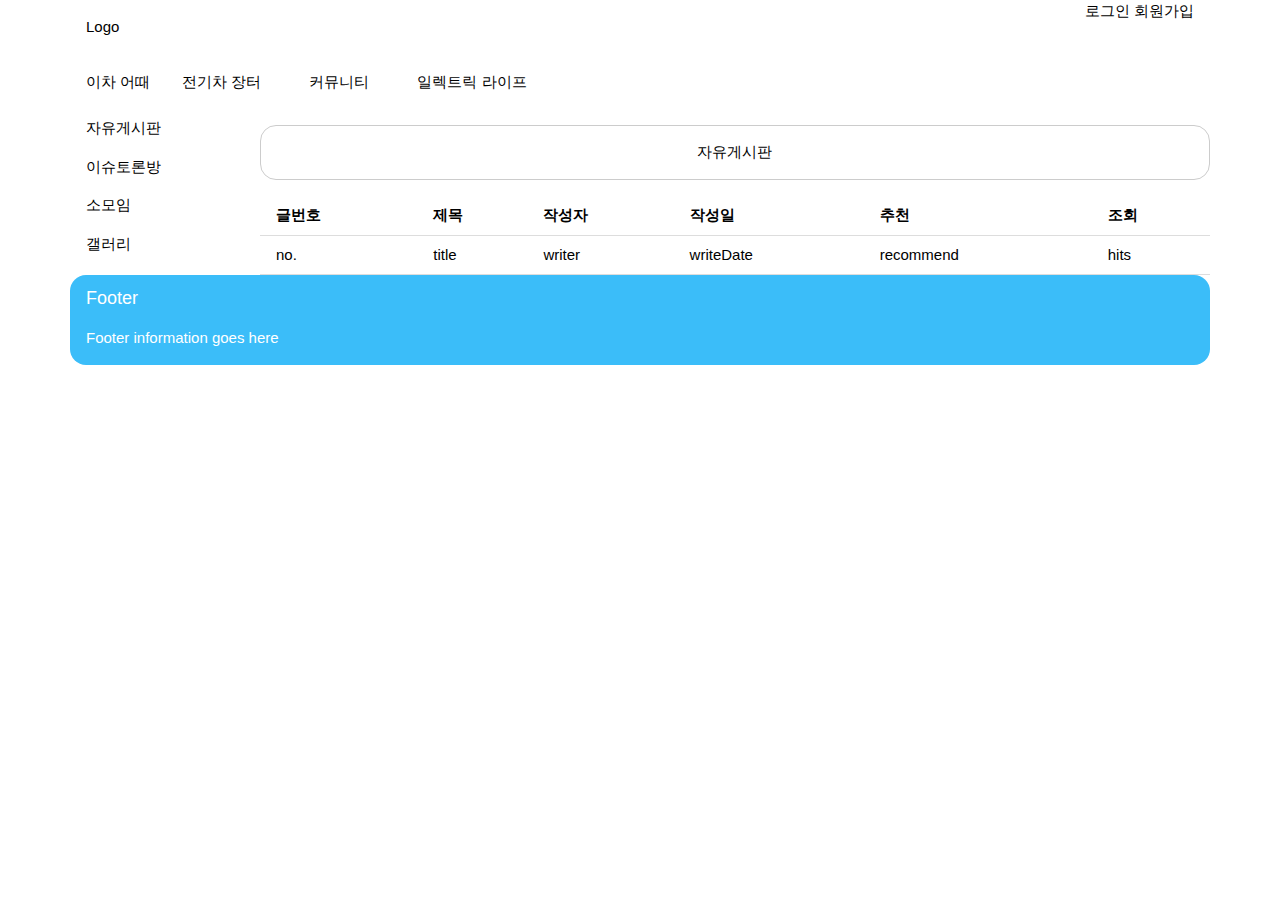
<file: bbs.html>
<!DOCTYPE html>
<html>
  <head>
    <title>electric life</title>
    <meta charset="UTF-8" />
    <meta name="viewport" content="width=device-width, initial-scale=1" />
    <link rel="stylesheet" href="css/w3.css" />
    <link rel="stylesheet" href="css/w3-theme-ev.css" />
    <link rel="stylesheet" href="css/cgoing.css" />
    <script src="js/w3.js"></script>
  </head>
  <body>
    <div class="w3-auto">
      <!-- 헤더, 내비 영역 -->
      <div w3-include-html="nav.html"></div>
      <script>
        w3.includeHTML();
      </script>

      <div class="w3-row">
        <!-- 사이드바 영역 -->
        <div class="w3-col m2 l2">
          <div class="w3-bar-block">
            <a href="#" class="w3-bar-item w3-button">자유게시판</a>
            <a href="#" class="w3-bar-item w3-button">이슈토론방</a>
            <a href="#" class="w3-bar-item w3-button">소모임</a>
            <a href="#" class="w3-bar-item w3-button">갤러리</a>
          </div>
        </div>
        <!-- 게시판 테이블 영역 -->
        <div id="bbsTable" class="w3-col m10 l10">
          <div class="w3-panel w3-border w3-round-xlarge">
            <p class="w3-center">자유게시판</p>
          </div>
          <table class="w3-table w3-bordered">
            <tr>
              <th>글번호</th>
              <th>제목</th>
              <th>작성자</th>
              <th>작성일</th>
              <th>추천</th>
              <th>조회</th>
            </tr>
            <tr>
              <td>no.</td>
              <!-- 상세페이지 링크 -->
              <!-- view.jsp로 바꾸고 request 객체에 넣어서 해보셈.(view.jsp?id=cgoing&~~~~) 뽐뿌 자유게시판 참고해보셈 -->
              <td><a href="view.html">title</a></td>
              <td>writer</td>
              <td>writeDate</td>
              <td>recommend</td>
              <td>hits</td>
            </tr>
          </table>
        </div>
      </div>

      <!-- 푸터 영역 -->
      <div w3-include-html="footer.html"></div>
      <script>
        w3.includeHTML();
      </script>
    </div>
  </body>
</html>
</file>
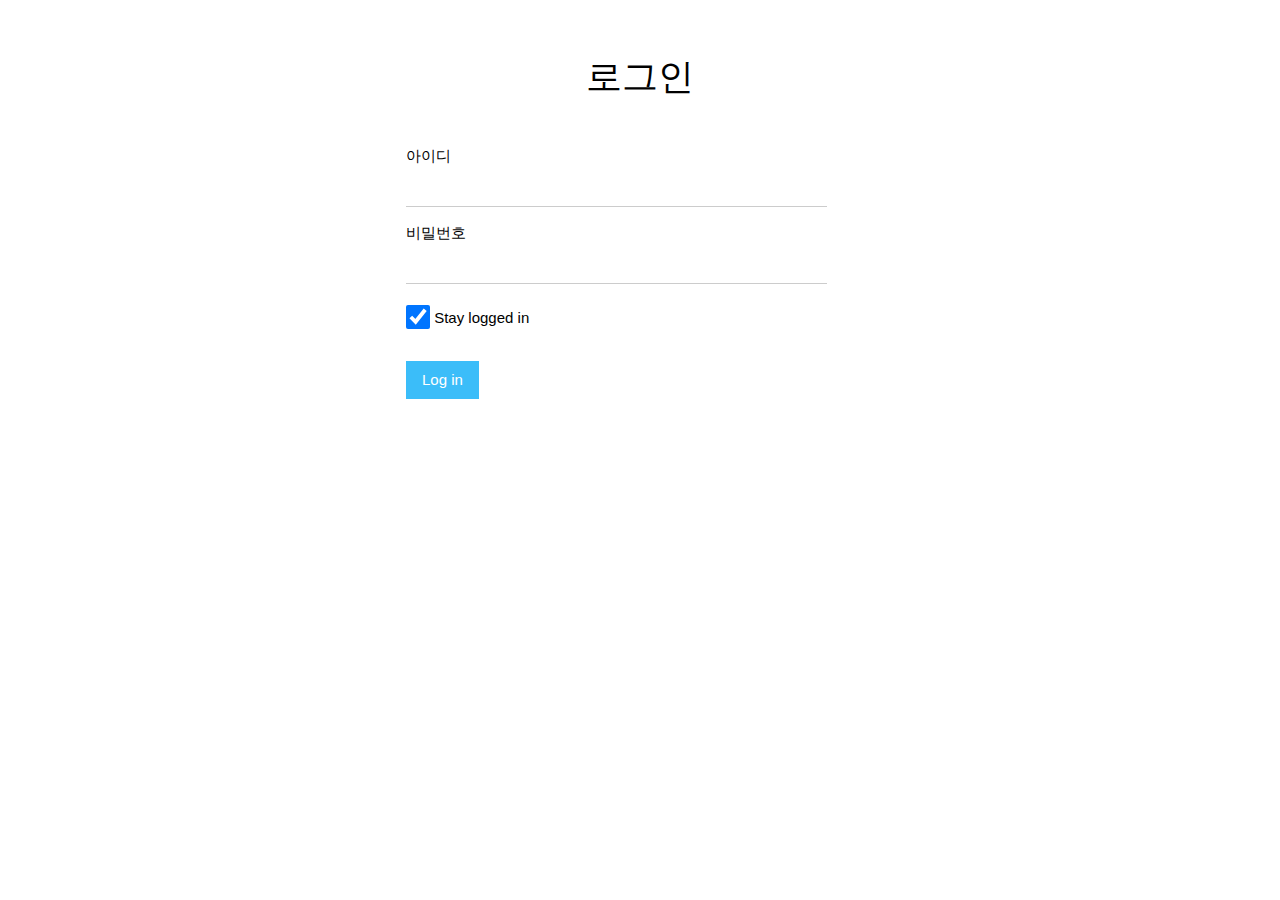
<file: login.html>
<!DOCTYPE html>
<html>
  <head>
    <title>electric life</title>
    <meta charset="UTF-8" />
    <meta name="viewport" content="width=device-width, initial-scale=1" />
    <link rel="stylesheet" href="css/w3.css" />
    <link rel="stylesheet" href="css/w3-theme-ev.css" />
  </head>
  <body>
    <h1 class="w3-center" style="margin-top: 50px">로그인</h1>

    <div class="w3-container">
      <form class="w3-auto w3-container w3-margin-top" style="max-width: 500px">
        <p>
          <label>아이디</label>
          <input
            class="w3-input"
            type="text"
            name="id"
            style="width: 90%"
            required />
        </p>
        <p>
          <label>비밀번호</label>
          <input
            class="w3-input"
            type="password"
            name="pw"
            style="width: 90%"
            required />
        </p>

        <p>
          <input id="milk" class="w3-check" type="checkbox" checked="checked" />
          <label>Stay logged in</label>
        </p>

        <p>
          <button class="w3-button w3-section w3-teal w3-theme-d1">
            Log in
          </button>
        </p>
      </form>
    </div>
  </body>
</html>
</file>
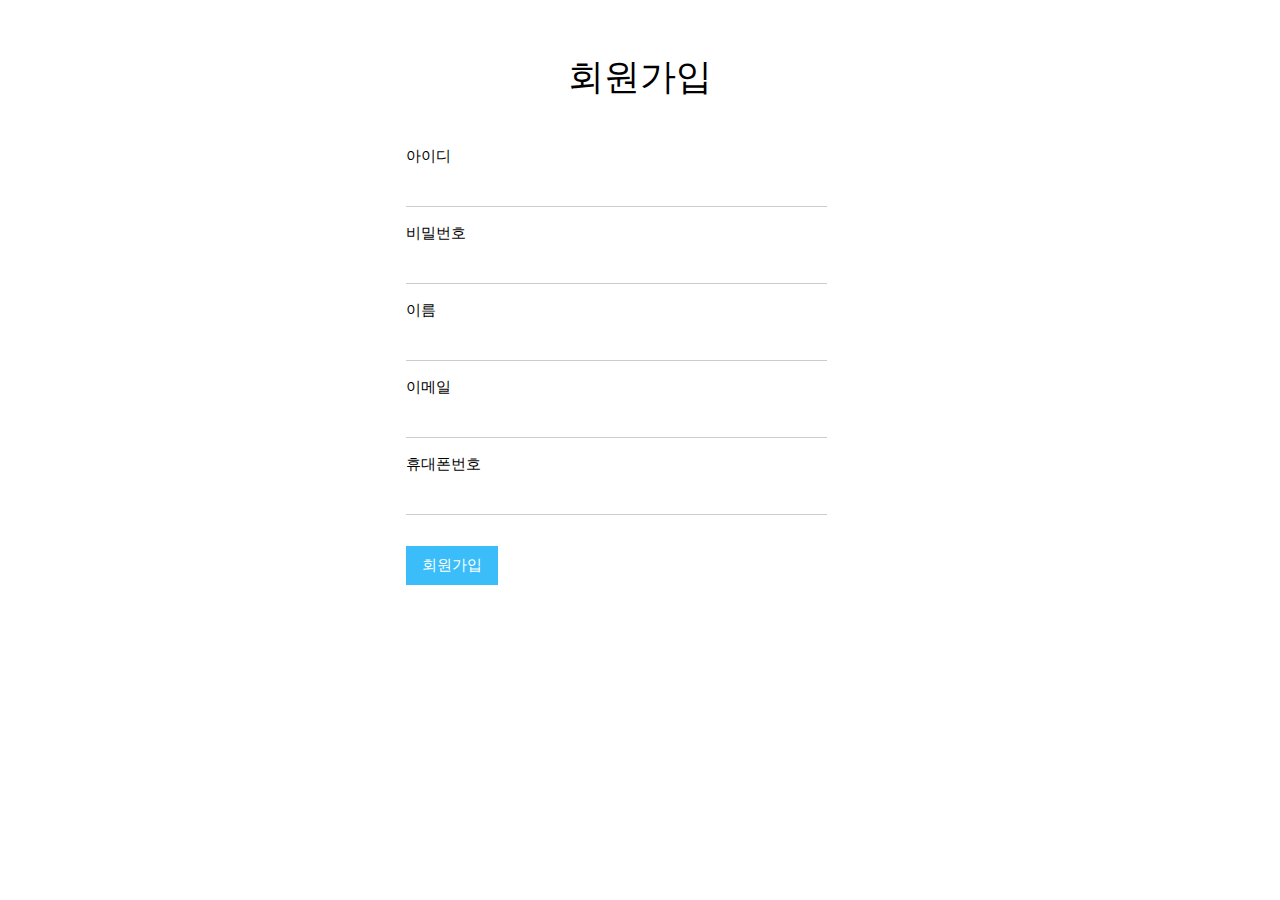
<file: signup.html>
<!DOCTYPE html>
<html>
  <head>
    <title>electric life</title>
    <meta charset="UTF-8" />
    <meta name="viewport" content="width=device-width, initial-scale=1" />
    <link rel="stylesheet" href="css/w3.css" />
    <link rel="stylesheet" href="css/w3-theme-ev.css" />
  </head>
  <body>
    <h1 class="w3-center" style="margin-top: 50px">회원가입</h1>

    <div class="w3-container">
      <form class="w3-auto w3-container w3-margin-top" style="max-width: 500px">
        <p>
          <label>아이디</label>
          <input
            class="w3-input"
            type="text"
            name="id"
            style="width: 90%"
            required />
        </p>
        <p>
          <label>비밀번호</label>
          <input
            class="w3-input"
            type="password"
            name="pw"
            style="width: 90%"
            required />
        </p>
        <p>
          <label>이름</label>
          <input
            class="w3-input"
            type="text"
            name="name"
            style="width: 90%"
            required />
        </p>
        <p>
          <label>이메일</label>
          <input
            class="w3-input"
            type="email"
            name="email"
            style="width: 90%"
            required />
        </p>
        <p>
          <label>휴대폰번호</label>
          <input
            class="w3-input"
            type="tel"
            name="phone"
            style="width: 90%"
            required />
        </p>

        <p>
          <button class="w3-button w3-section w3-teal w3-theme-d1">
            회원가입
          </button>
        </p>
      </form>
    </div>
  </body>
</html>
</file>
<file: css/w3-theme-ev.css>
.w3-theme-l5 {color:#000 !important; background-color:#f5fcff !important}
.w3-theme-l4 {color:#000 !important; background-color:#def4fe !important}
.w3-theme-l3 {color:#000 !important; background-color:#bee9fd !important}
.w3-theme-l2 {color:#000 !important; background-color:#9ddefc !important}
.w3-theme-l1 {color:#000 !important; background-color:#7cd3fb !important}
.w3-theme-d1 {color:#fff !important; background-color:#3bbdf9 !important}
.w3-theme-d2 {color:#fff !important; background-color:#19b1f8 !important}
.w3-theme-d3 {color:#fff !important; background-color:#07a1e8 !important}
.w3-theme-d4 {color:#fff !important; background-color:#068ac7 !important}
.w3-theme-d5 {color:#fff !important; background-color:#0573a6 !important}

.w3-theme-light {color:#000 !important; background-color:#f5fcff !important}
.w3-theme-dark {color:#fff !important; background-color:#0573a6 !important}
.w3-theme-action {color:#fff !important; background-color:#0573a6 !important}

.w3-theme {color:#fff !important; background-color:#5ac8fa !important}
.w3-text-theme {color:#5ac8fa !important}
.w3-border-theme {border-color:#5ac8fa !important}

.w3-hover-theme:hover {color:#000 !important; background-color:#5ac8fa !important}
.w3-hover-text-theme:hover {color:#5ac8fa !important}
.w3-hover-border-theme:hover {border-color:#5ac8fa !important}
</file>
<file: css/cgoing.css>
a {
  text-decoration: none;
}
</file>
